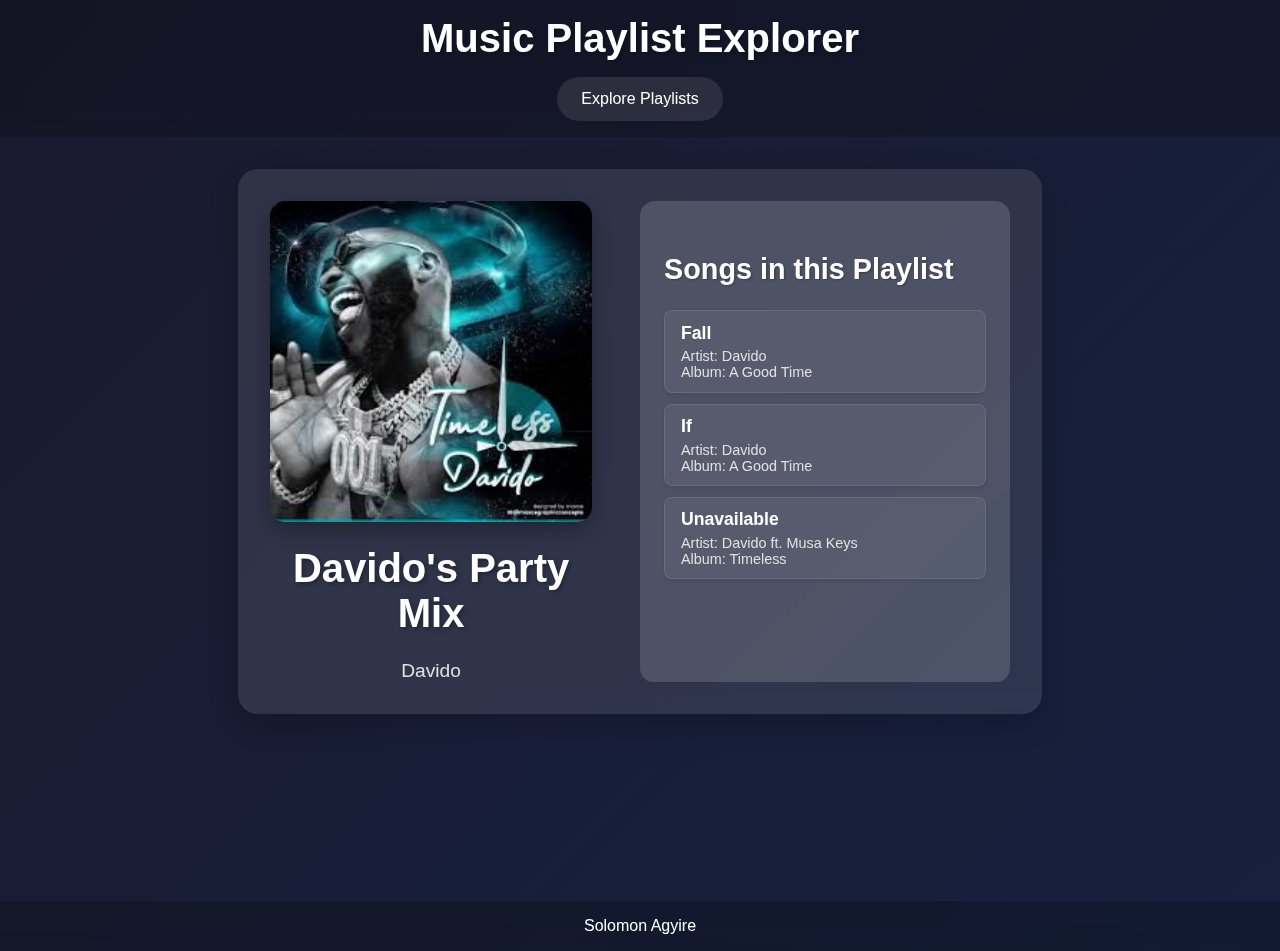
<file: music-playlist-creator/index.html>
<!DOCTYPE html>
<html lang="en">
<head>
    <meta charset="UTF-8">
    <meta name="viewport" content="width=device-width, initial-scale=1.0">
    <title>Music Playlist Explorer</title>
    <link rel="icon" type="image/x-icon" href="assets/img/favicon.jpg">
    <link rel="stylesheet" href="style.css">
    <link rel="stylesheet" href="featured.css">
</head>
<body>
    <header>
        <h1>Music Playlist Explorer</h1>
        <nav>
            <a href="playlists.html" class="nav-link">Explore Playlists</a>
        </nav>
    </header>

    <main class="featured-container">
        <div class="featured-playlist">
            <div class="featured-left">
                <div class="featured-image-container">
                    <img id="featuredImage" src="" alt="Featured Playlist" class="featured-image">
                </div>
                <h2 id="featuredTitle" class="featured-title"></h2>
                <p id="featuredAuthor" class="featured-author"></p>
            </div>
            <div class="featured-right">
                <h3>Songs in this Playlist</h3>
                <ul id="featuredSongs" class="featured-songs-list">
            
                </ul>
            </div>
        </div>
    </main>

    <footer>
        Solomon Agyire
    </footer>
    <script src="script.js"></script>
</body>
</html>
</file>
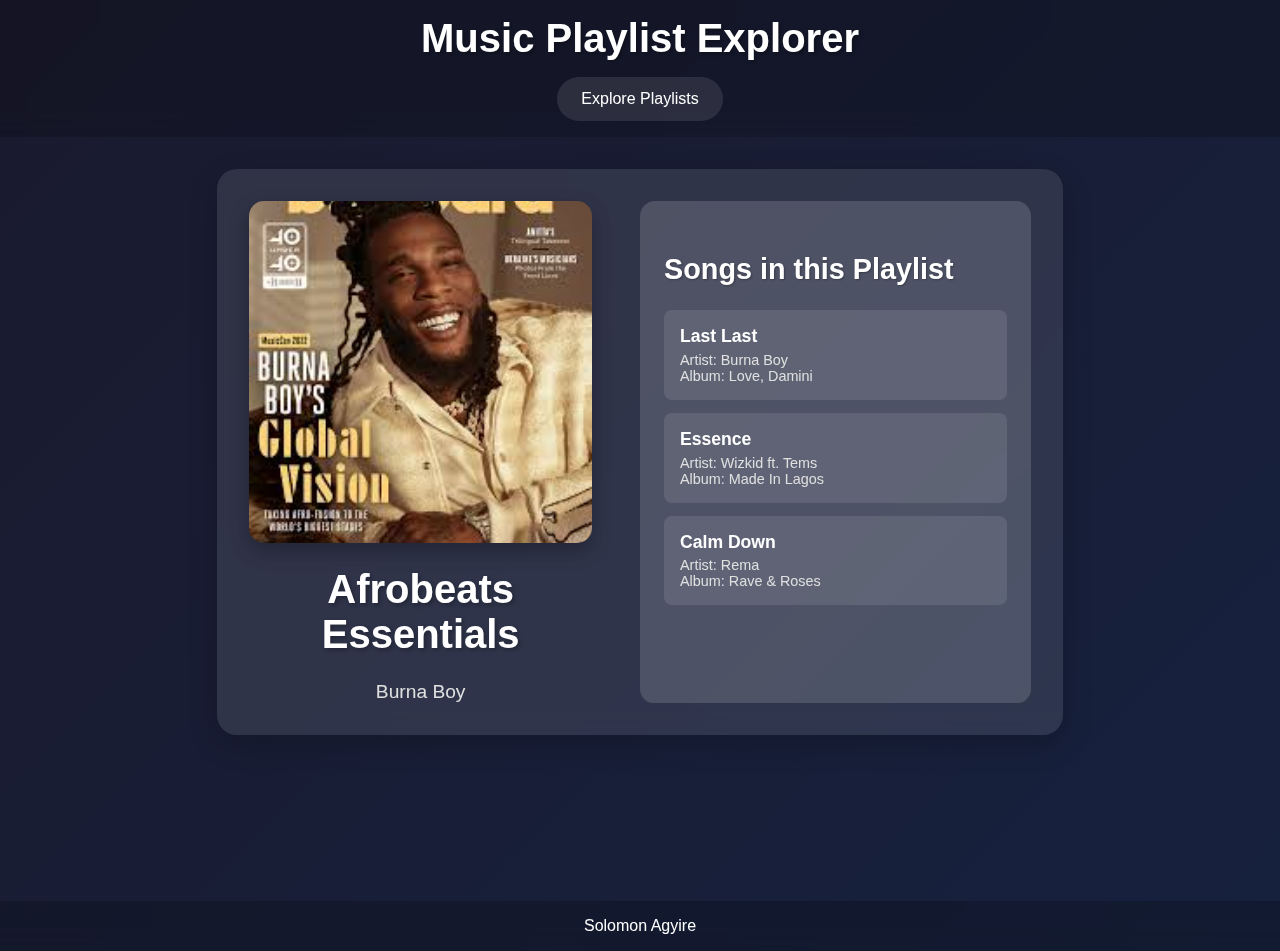
<file: music-playlist-creator/featured.html>
<!DOCTYPE html>
<html lang="en">
<head>
    <meta charset="UTF-8">
    <meta name="viewport" content="width=device-width, initial-scale=1.0">
    <title>Music Playlist Explorer</title>
    <link rel="icon" type="image/x-icon" href="/images/favicon.ico">
    <link rel="stylesheet" href="style.css">
</head>
<body>
    <header>
        <h1>Music Playlist Explorer</h1>
        <nav>
            <a href="playlists.html" class="nav-link">Explore Playlists</a>
        </nav>
    </header>

    <main class="featured-container">
        <div class="featured-playlist">
            <div class="featured-left">
                <div class="featured-image-container">
                    <img id="featuredImage" src="" alt="Featured Playlist" class="featured-image">
                </div>
                <h2 id="featuredTitle" class="featured-title"></h2>
                <p id="featuredAuthor" class="featured-author"></p>
            </div>
            <div class="featured-right">
                <h3>Songs in this Playlist</h3>
                <ul id="featuredSongs" class="featured-songs-list">
            
                </ul>
            </div>
        </div>
    </main>

    <footer>
        Solomon Agyire
    </footer>
    <script src="script.js"></script>
</body>
</html>
</file>
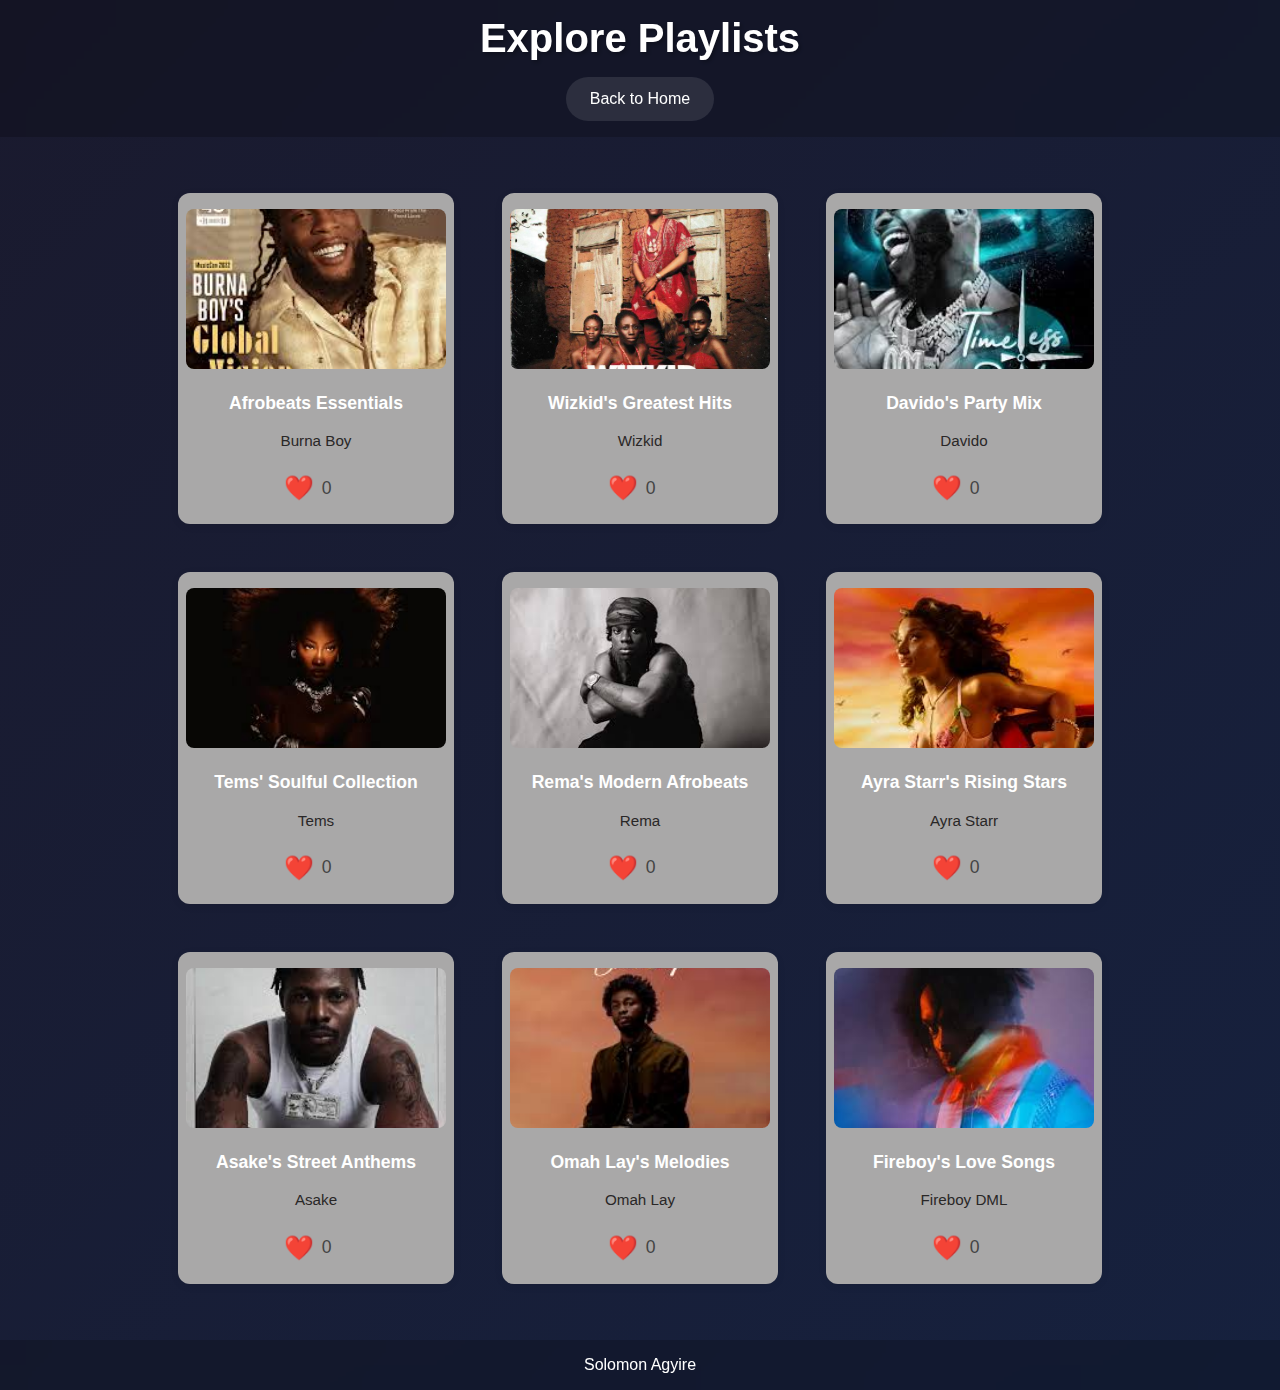
<file: music-playlist-creator/playlists.html>
<!DOCTYPE html>
<html lang="en">
<head>
    <meta charset="UTF-8">
    <meta name="viewport" content="width=device-width, initial-scale=1.0">
    <title>Explore Playlists - Music Playlist Explorer</title>
    <link rel="icon" type="image/x-icon" href="/images/favicon.ico">
    <link rel="stylesheet" href="style.css">
</head>
<body>
    <div class="modal-overlay" id="playlistModal">
        <div class="modal-content">
            
            <span class="close" id="closeModal">&times;</span>
            
            <div id="modalDetails"></div>
        </div>
    </div>
    <header>
        <h1>Explore Playlists</h1>
        <nav>
            <a href="featured.html" class="nav-link">Back to Home</a>
        </nav>
    </header>

    <main> 
        <section class="playlist-cards">
            
        </section>
    </main>

    <footer>
        Solomon Agyire
    </footer>
    <script src="script.js"></script>
</body>
</html>
</file>
<file: music-playlist-creator/style.css>
body {
    font-family: 'Arial', sans-serif;
    margin: 0;
    padding: 0;
    background-color: #f8f8f8;
    min-height: 100vh;
    display: flex;
    flex-direction: column;
    background: linear-gradient(135deg, #1a1a2e 0%, #16213e 100%);
    color: white;
}

header {
    background-color: #333;
    color: white;
    padding: 1rem;
    text-align: center;
    background: rgba(0, 0, 0, 0.2);
    backdrop-filter: blur(10px);
}

header h1 {
    margin: 0;
    font-size: 2.5rem;
    color: #fff;
    text-shadow: 2px 2px 4px rgba(0, 0, 0, 0.3);
}

main {
    flex: 1;
    padding: 2rem;
}

.playlist-cards {
    display: flex;
    flex-wrap: wrap;
    gap: 2rem;
    justify-content: center;
    padding: 1rem 0;
}

.card {
    background: #a9a8a8;
    border-radius: 12px;
    box-shadow: 0 2px 8px rgba(0,0,0,0.07);
    width: 22%;
    min-width: 220px;
    max-width: 260px;
    margin: 0.5rem;
    display: flex;
    flex-direction: column;
    align-items: center;
    padding: 1rem 0.5rem 1.5rem 0.5rem;
    text-align: center;
    transition: box-shadow 0.2s;
}

.card:hover {
    box-shadow: 0 4px 16px black;
    box-shadow: 0 8px 24px black;
    transform: scale(1.045) translateY(-4px);
    z-index: 2;
}

.card-img {
    width: 100%;
    height: 160px;
    object-fit: cover;
    border-radius: 8px;
    margin-bottom: 1rem;
}

.card-details {
    flex: 1;
    display: flex;
    flex-direction: column;
    justify-content: space-between;
}

.card-title {
    font-size: 1.1rem;
    font-weight: bold;
    margin: 0.5rem 0 0.2rem 0;
    line-height: 1.2;
}

.card-author {
    font-size: 0.95rem;
    color: #292727;
    margin-bottom: 0.7rem;
}

.card-likes {
    display: flex;
    align-items: center;
    justify-content: center;
    gap: 0.3rem;
    font-size: 1rem;
    color: #242121;
}

.card-likes-row {
    display: flex;
    align-items: center;
    justify-content: center;
    gap: 0.5rem;
    margin-top: 1rem;
    font-size: 1.2rem;
}

.like-btn {
    cursor: pointer;
    font-size: 1.5rem;
    color: #bbb;
    transition: color 0.2s, transform 0.2s;
    user-select: none;
    line-height: 1;
    display: flex;
    align-items: center;
}

.like-btn:hover {
    color: #e74c3c;
    transform: scale(1.15);
}

.like-btn.liked {
    color: #e74c3c;
    text-shadow: 0 2px 8px rgba(231,76,60,0.12);
}

.like-count {
    font-size: 1.1rem;
    color: #444;
    min-width: 1.5em;
    text-align: left;
}

footer {
    background-color: #333;
    color: white;
    padding: 1rem;
    text-align: center;
    margin-top: auto;
    background: rgba(0, 0, 0, 0.2);
    backdrop-filter: blur(10px);
}

.modal-overlay {
    display: none;
    position: fixed;
    z-index: 1000;
    left: 0;
    top: 0;
    width: 100vw;
    height: 100vh;
    background: rgba(0,0,0,0.2);
    justify-content: center;
    align-items: center;
    overflow: auto;
}

.modal-overlay.active {
    display: flex;
}

.modal-content {
    background: linear-gradient(135deg, #4c2f2f 60%, #24382e 100%);
    border-radius: 16px;
    padding: 2.2rem 1.7rem 2rem 1.7rem;
    box-shadow: 0 8px 32px rgba(0,0,0,0.18);
    width: 95%;
    max-width: 430px;
    max-height: 850vh;
    position: relative;
    text-align: left;
    overflow: auto;
    margin: 2rem 0;
    display: flex;
    flex-direction: column;
    align-items: stretch;
    border: 1.5px solid #d1e3ea;
}

.close {
    color: #aaa;
    position: absolute;
    top: 12px;
    right: 18px;
    font-size: 2rem;
    font-weight: bold;
    cursor: pointer;
    transition: color 0.2s;
}
.close:hover, .close:focus {
    color: #333;
    text-decoration: none;
}

#modalDetails h2 {
    margin-top: 0;
    margin-bottom: 0.3rem;
    font-size: 1.4rem;
    text-align: center;
    color: #2d3a4a;
    letter-spacing: 0.5px;
}
#modalDetails img {
    display: block;
    margin: 0.5rem auto 1rem auto;
    max-width: 100%;
    border-radius: 10px;
}
#modalDetails ul {
    list-style: none;
    padding: 0;
    margin: 0;
}
.song-item {
    background: #f7fafc;
    border: 1px solid #e0e0e0;
    border-radius: 8px;
    padding: 0.7rem 1rem;
    margin-bottom: 0.7rem;
    display: flex;
    flex-direction: column;
    gap: 0.2rem;
    box-shadow: 0 1px 4px rgba(0,0,0,0.04);
}
.song-title {
    font-weight: bold;
    font-size: 1rem;
}
.song-artist, .song-album {
    font-size: 0.95rem;
    color: #555;
}

.modal-img {
    display: block;
    margin: 0.5rem auto 1rem auto;
    max-width: 120px;
    max-height: 120px;
    border-radius: 10px;
    object-fit: cover;
    box-shadow: 0 2px 8px rgba(44, 62, 80, 0.10);
}

.modal-author {
    text-align: center;
    font-size: 1.08rem;
    font-weight: 500;
    margin-bottom: 1.1rem;
    color: #3a5a4a;
    letter-spacing: 0.2px;
}


.shuffle-btn {
    display: block;
    margin: 15px auto;
    padding: 5px 5px;
    background-color: #db35c5;
    color: white;
    border: none;
    border-radius: 4px;
    font-size: 15px;
    transition: background-color 0.3s ease;
}

.shuffle-btn:hover {
    background-color: #652d42;
}

.shuffle-btn:active {
    transform: scale(0.98);
}

/* Featured Page Styles */
.featured-container {
    max-width: 1200px;
    margin: 2rem auto;
    padding: 0 1rem;
    min-height: calc(100vh - 200px); /* Account for header and footer */
}

.featured-playlist {
    display: flex;
    gap: 3rem;
    background: rgba(255, 255, 255, 0.1);
    border-radius: 20px;
    padding: 2rem;
    box-shadow: 0 10px 30px rgba(0, 0, 0, 0.2);
    backdrop-filter: blur(10px);
}

.featured-left {
    flex: 1;
    display: flex;
    flex-direction: column;
    align-items: center;
    gap: 1.5rem;
}

.featured-image-container {
    width: 100%;
    max-width: 400px;
    aspect-ratio: 1;
    border-radius: 15px;
    overflow: hidden;
    box-shadow: 0 8px 20px rgba(0, 0, 0, 0.3);
}

.featured-image {
    width: 100%;
    height: 100%;
    object-fit: cover;
    transition: transform 0.3s ease;
}

.featured-image:hover {
    transform: scale(1.05);
}

.featured-title {
    font-size: 2.5rem;
    font-weight: 700;
    text-align: center;
    margin: 0;
    text-shadow: 2px 2px 4px rgba(0, 0, 0, 0.3);
}

.featured-author {
    font-size: 1.2rem;
    color: #e0e0e0;
    text-align: center;
    margin: 0;
}

.featured-right {
    flex: 1;
    padding: 1.5rem;
    background: rgba(255, 255, 255, 0.05);
    border-radius: 15px;
    backdrop-filter: blur(10px);
}

.featured-right h3 {
    font-size: 1.8rem;
    margin-bottom: 1.5rem;
    color: #fff;
    text-shadow: 1px 1px 2px rgba(0, 0, 0, 0.3);
}

.featured-songs-list {
    list-style: none;
    padding: 0;
    margin: 0;
}

.featured-songs-list li {
    padding: 1rem;
    margin-bottom: 0.8rem;
    background: rgba(255, 255, 255, 0.1);
    border-radius: 8px;
    transition: transform 0.2s ease, background-color 0.2s ease;
}

.featured-songs-list li:hover {
    transform: translateX(10px);
    background: rgba(255, 255, 255, 0.15);
}

.featured-songs-list .song-title {
    display: block;
    font-size: 1.1rem;
    font-weight: 600;
    margin-bottom: 0.3rem;
    color: #fff;
}

.featured-songs-list .song-artist,
.featured-songs-list .song-album {
    display: block;
    font-size: 0.9rem;
    color: #e0e0e0;
}

/* Navigation Styles for Featured Page */
nav {
    margin-top: 1rem;
    display: flex;
    gap: 1rem;
    justify-content: center;
}

.nav-link {
    color: #fff;
    text-decoration: none;
    padding: 0.8rem 1.5rem;
    border-radius: 25px;
    background: rgba(255, 255, 255, 0.1);
    transition: all 0.3s ease;
}

.nav-link:hover {
    background: rgba(255, 255, 255, 0.2);
    transform: translateY(-2px);
}

.nav-link.active {
    background-color: rgba(255, 255, 255, 0.2);
    font-weight: bold;
}

/* Responsive Design for Featured Page */
@media (max-width: 768px) {
    .featured-playlist {
        flex-direction: column;
        gap: 2rem;
    }

    .featured-image-container {
        max-width: 300px;
    }

    .featured-title {
        font-size: 2rem;
    }

    .featured-right {
        padding: 1rem;
    }
}
</file>
<file: music-playlist-creator/featured.css>
.featured-container {
    max-width: 1200px;
    margin: 2rem auto;
    padding: 0 1rem;
    min-height: calc(100vh - 200px); 
}

.featured-playlist {
    display: flex;
    gap: 3rem;
    background: rgba(255, 255, 255, 0.1);
    border-radius: 20px;
    padding: 2rem;
    box-shadow: 0 10px 30px rgba(0, 0, 0, 0.2);
    backdrop-filter: blur(10px);
}

.featured-left {
    flex: 1;
    display: flex;
    flex-direction: column;
    align-items: center;
    gap: 1.5rem;
}

.featured-image-container {
    width: 100%;
    max-width: 400px;
    aspect-ratio: 1;
    border-radius: 15px;
    overflow: hidden;
    box-shadow: 0 8px 20px rgba(0, 0, 0, 0.3);
}

.featured-image {
    width: 100%;
    height: 100%;
    object-fit: cover;
    transition: transform 0.3s ease;
}

.featured-image:hover {
    transform: scale(1.05);
}

.featured-title {
    font-size: 2.5rem;
    font-weight: 700;
    text-align: center;
    margin: 0;
    text-shadow: 2px 2px 4px rgba(0, 0, 0, 0.3);
}

.featured-author {
    font-size: 1.2rem;
    color: #e0e0e0;
    text-align: center;
    margin: 0;
}

.featured-right {
    flex: 1;
    padding: 1.5rem;
    background: rgba(255, 255, 255, 0.05);
    border-radius: 15px;
    backdrop-filter: blur(10px);
}

.featured-right h3 {
    font-size: 1.8rem;
    margin-bottom: 1.5rem;
    color: #fff;
    text-shadow: 1px 1px 2px rgba(0, 0, 0, 0.3);
}

.featured-songs-list {
    list-style: none;
    padding: 0;
    margin: 0;
}

.featured-songs-list li {
    background: rgba(255, 255, 255, 0.05);
    border: 1px solid rgba(255, 255, 255, 0.1);
    border-radius: 8px;
    padding: 0.7rem 1rem;
    margin-bottom: 0.7rem;
    transition: all 0.4s cubic-bezier(0.4, 0, 0.2, 1);
    transform: translateY(0);
    box-shadow: 0 2px 4px rgba(0, 0, 0, 0.1);
    position: relative;
    overflow: hidden;
}

.featured-songs-list li::before {
    content: '';
    position: absolute;
    top: 0;
    left: 0;
    width: 100%;
    height: 100%;
    background: linear-gradient(45deg, rgba(255,255,255,0.1), rgba(255,255,255,0));
    opacity: 0;
    transition: opacity 0.4s ease;
}

.featured-songs-list li:hover {
    background: rgba(255, 255, 255, 0.1);
    transform: translateY(-3px);
    box-shadow: 0 6px 12px rgba(0, 0, 0, 0.15),
                0 0 0 1px rgba(255, 255, 255, 0.2);
    border-color: rgba(255, 255, 255, 0.2);
}

.featured-songs-list li:hover::before {
    opacity: 1;
}

.featured-songs-list .song-title-row {
    transition: all 0.4s cubic-bezier(0.4, 0, 0.2, 1);
    position: relative;
    z-index: 1;
}

.featured-songs-list li:hover .song-title-row {
    transform: translateX(6px);
}

.featured-songs-list .song-title {
    transition: color 0.3s ease;
}

.featured-songs-list li:hover .song-title {
    color: #ffffff;
    text-shadow: 0 0 10px rgba(255, 255, 255, 0.3);
}

.featured-songs-list .song-duration {
    transition: all 0.4s cubic-bezier(0.4, 0, 0.2, 1);
    position: relative;
    z-index: 1;
}

.featured-songs-list li:hover .song-duration {
    background-color: rgba(255, 255, 255, 0.2);
    transform: scale(1.05);
    box-shadow: 0 2px 8px rgba(0, 0, 0, 0.2);
}

.featured-songs-list .song-artist,
.featured-songs-list .song-album {
    transition: all 0.3s ease;
    position: relative;
    z-index: 1;
}

.featured-songs-list li:hover .song-artist,
.featured-songs-list li:hover .song-album {
    color: rgba(255, 255, 255, 0.9);
    transform: translateX(4px);
}

@media (max-width: 768px) {
    .featured-playlist {
        flex-direction: column;
        gap: 2rem;
    }

    .featured-image-container {
        max-width: 300px;
    }

    .featured-title {
        font-size: 2rem;
    }

    .featured-right {
        padding: 1rem;
    }
}
</file>
